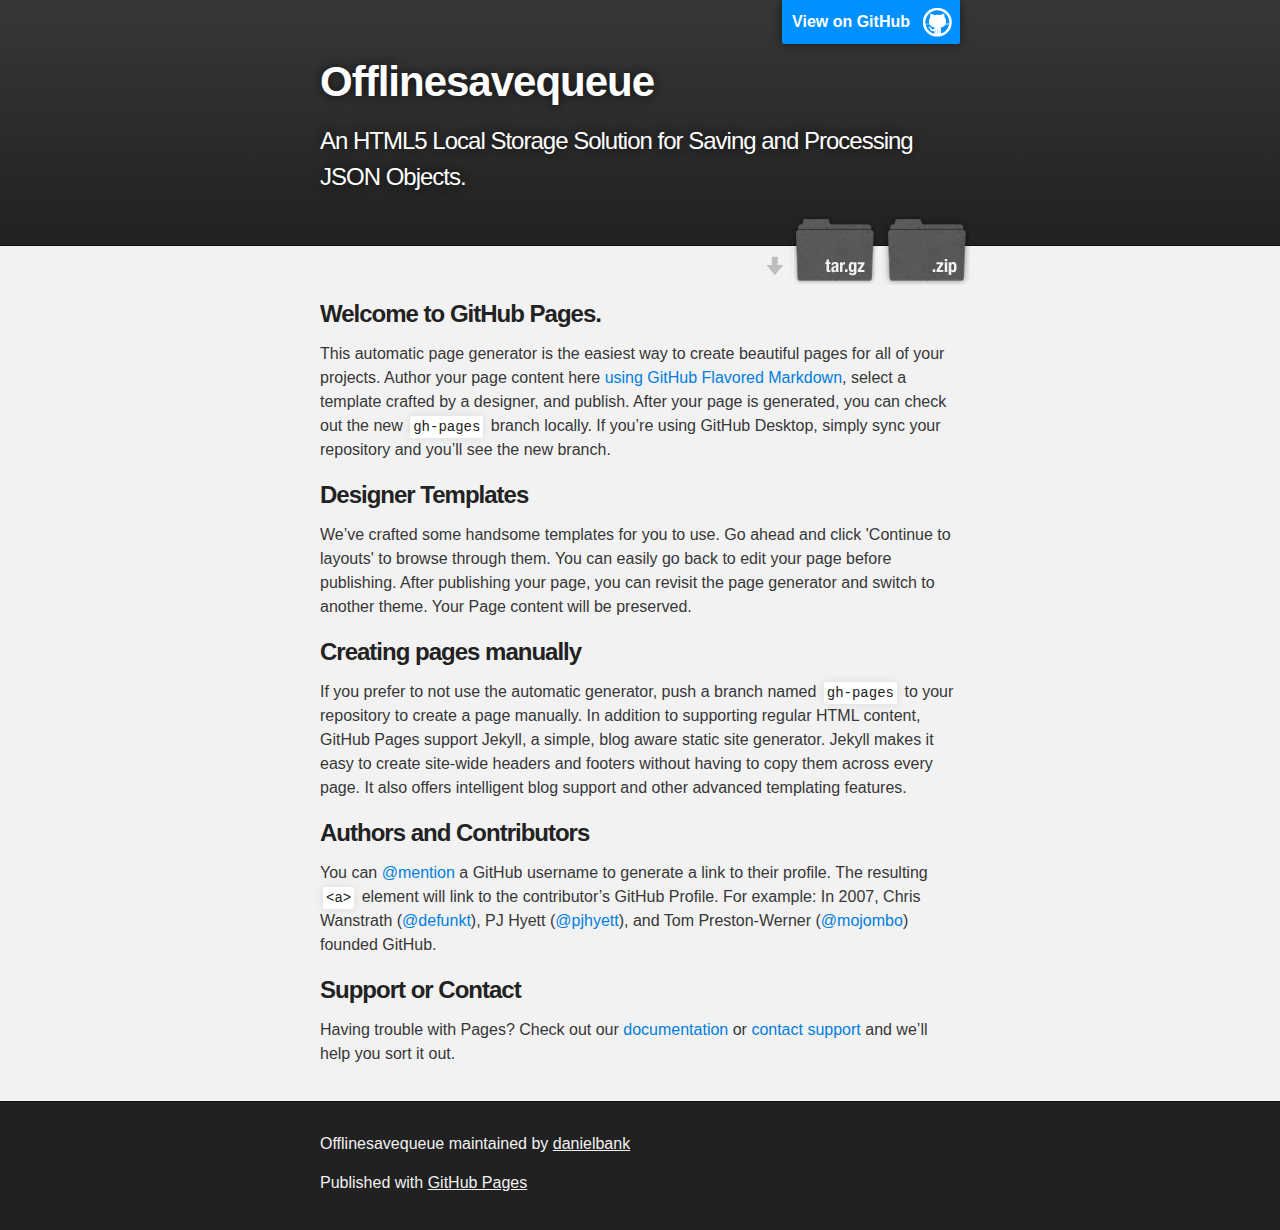
<file: index.html>
<!DOCTYPE html>
<html>

  <head>
    <meta charset='utf-8'>
    <meta http-equiv="X-UA-Compatible" content="chrome=1">
    <meta name="description" content="Offlinesavequeue : An HTML5 Local Storage Solution for Saving and Processing JSON Objects.">

    <link rel="stylesheet" type="text/css" media="screen" href="stylesheets/stylesheet.css">

    <title>Offlinesavequeue</title>
  </head>

  <body>

    <!-- HEADER -->
    <div id="header_wrap" class="outer">
        <header class="inner">
          <a id="forkme_banner" href="https://github.com/danielbank/offlineSaveQueue">View on GitHub</a>

          <h1 id="project_title">Offlinesavequeue</h1>
          <h2 id="project_tagline">An HTML5 Local Storage Solution for Saving and Processing JSON Objects.</h2>

            <section id="downloads">
              <a class="zip_download_link" href="https://github.com/danielbank/offlineSaveQueue/zipball/master">Download this project as a .zip file</a>
              <a class="tar_download_link" href="https://github.com/danielbank/offlineSaveQueue/tarball/master">Download this project as a tar.gz file</a>
            </section>
        </header>
    </div>

    <!-- MAIN CONTENT -->
    <div id="main_content_wrap" class="outer">
      <section id="main_content" class="inner">
        <h3>
<a id="welcome-to-github-pages" class="anchor" href="#welcome-to-github-pages" aria-hidden="true"><span class="octicon octicon-link"></span></a>Welcome to GitHub Pages.</h3>

<p>This automatic page generator is the easiest way to create beautiful pages for all of your projects. Author your page content here <a href="https://guides.github.com/features/mastering-markdown/">using GitHub Flavored Markdown</a>, select a template crafted by a designer, and publish. After your page is generated, you can check out the new <code>gh-pages</code> branch locally. If you’re using GitHub Desktop, simply sync your repository and you’ll see the new branch.</p>

<h3>
<a id="designer-templates" class="anchor" href="#designer-templates" aria-hidden="true"><span class="octicon octicon-link"></span></a>Designer Templates</h3>

<p>We’ve crafted some handsome templates for you to use. Go ahead and click 'Continue to layouts' to browse through them. You can easily go back to edit your page before publishing. After publishing your page, you can revisit the page generator and switch to another theme. Your Page content will be preserved.</p>

<h3>
<a id="creating-pages-manually" class="anchor" href="#creating-pages-manually" aria-hidden="true"><span class="octicon octicon-link"></span></a>Creating pages manually</h3>

<p>If you prefer to not use the automatic generator, push a branch named <code>gh-pages</code> to your repository to create a page manually. In addition to supporting regular HTML content, GitHub Pages support Jekyll, a simple, blog aware static site generator. Jekyll makes it easy to create site-wide headers and footers without having to copy them across every page. It also offers intelligent blog support and other advanced templating features.</p>

<h3>
<a id="authors-and-contributors" class="anchor" href="#authors-and-contributors" aria-hidden="true"><span class="octicon octicon-link"></span></a>Authors and Contributors</h3>

<p>You can <a href="https://github.com/blog/821" class="user-mention">@mention</a> a GitHub username to generate a link to their profile. The resulting <code>&lt;a&gt;</code> element will link to the contributor’s GitHub Profile. For example: In 2007, Chris Wanstrath (<a href="https://github.com/defunkt" class="user-mention">@defunkt</a>), PJ Hyett (<a href="https://github.com/pjhyett" class="user-mention">@pjhyett</a>), and Tom Preston-Werner (<a href="https://github.com/mojombo" class="user-mention">@mojombo</a>) founded GitHub.</p>

<h3>
<a id="support-or-contact" class="anchor" href="#support-or-contact" aria-hidden="true"><span class="octicon octicon-link"></span></a>Support or Contact</h3>

<p>Having trouble with Pages? Check out our <a href="https://help.github.com/pages">documentation</a> or <a href="https://github.com/contact">contact support</a> and we’ll help you sort it out.</p>
      </section>
    </div>

    <!-- FOOTER  -->
    <div id="footer_wrap" class="outer">
      <footer class="inner">
        <p class="copyright">Offlinesavequeue maintained by <a href="https://github.com/danielbank">danielbank</a></p>
        <p>Published with <a href="https://pages.github.com">GitHub Pages</a></p>
      </footer>
    </div>

    

  </body>
</html>
</file>
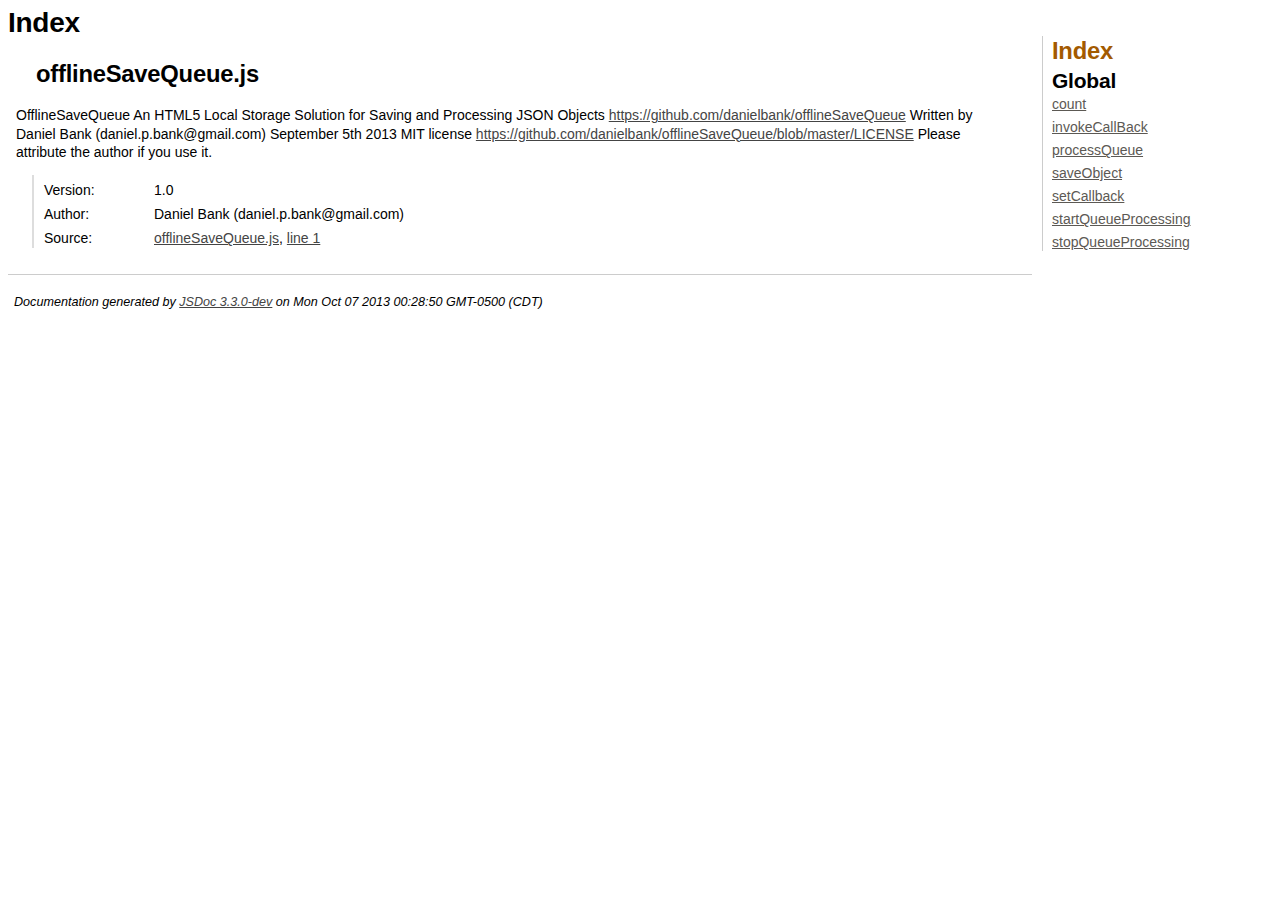
<file: docs/index.html>
<!DOCTYPE html>
<html lang="en">
<head>
    <meta charset="utf-8">
    <title>JSDoc: Index</title>
    
    <script src="scripts/prettify/prettify.js"> </script>
    <script src="scripts/prettify/lang-css.js"> </script>
    <!--[if lt IE 9]>
      <script src="//html5shiv.googlecode.com/svn/trunk/html5.js"></script>
    <![endif]-->
    <link type="text/css" rel="stylesheet" href="styles/prettify-tomorrow.css">
    <link type="text/css" rel="stylesheet" href="styles/jsdoc-default.css">
</head>

<body>

<div id="main">
    
    <h1 class="page-title">Index</h1>
    
    


    


    <h3> </h3>









    











<section>
    
<header>
    <h2>
    offlineSaveQueue.js
    </h2>
    
</header>  

<article>
    <div class="container-overview">
    
    
    
        
            <div class="description">OfflineSaveQueue
	An HTML5 Local Storage Solution for Saving and Processing JSON Objects
<a href="https://github.com/danielbank/offlineSaveQueue">https://github.com/danielbank/offlineSaveQueue</a>
Written by Daniel Bank (daniel.p.bank@gmail.com) September 5th 2013
MIT license <a href="https://github.com/danielbank/offlineSaveQueue/blob/master/LICENSE">https://github.com/danielbank/offlineSaveQueue/blob/master/LICENSE</a>
Please attribute the author if you use it.</div>
        
        
        
<dl class="details">
    
        
    
    <dt class="tag-version">Version:</dt>
    <dd class="tag-version"><ul class="dummy"><li>1.0</li></ul></dd>
    
    
    

    
    
    
    
    
    <dt class="tag-author">Author:</dt>
    <dd class="tag-author">
        <ul>
            <li>Daniel Bank (daniel.p.bank@gmail.com)</li>
        </ul>
    </dd>
    
    
    
    
    
    
    
    
    
    <dt class="tag-source">Source:</dt>
    <dd class="tag-source"><ul class="dummy"><li>
        <a href="offlineSaveQueue.js.html">offlineSaveQueue.js</a>, <a href="offlineSaveQueue.js.html#line1">line 1</a>
    </li></ul></dd>
    
    
    
    
    
    
    
</dl>

        
        
    
    </div>
    
    
    
    
    
    
    
    
    
    
    
    
    
    
    
    
    
    
</article>

</section>  




</div>

<nav>
    <h2><a href="index.html">Index</a></h2><h3>Global</h3><ul><li><a href="global.html#count">count</a></li><li><a href="global.html#invokeCallBack">invokeCallBack</a></li><li><a href="global.html#processQueue">processQueue</a></li><li><a href="global.html#saveObject">saveObject</a></li><li><a href="global.html#setCallback">setCallback</a></li><li><a href="global.html#startQueueProcessing">startQueueProcessing</a></li><li><a href="global.html#stopQueueProcessing">stopQueueProcessing</a></li></ul>
</nav>

<br clear="both">

<footer>
    Documentation generated by <a href="https://github.com/jsdoc3/jsdoc">JSDoc 3.3.0-dev</a> on Mon Oct 07 2013 00:28:50 GMT-0500 (CDT)
</footer>

<script> prettyPrint(); </script>
<script src="scripts/linenumber.js"> </script>
</body>
</html>
</file>
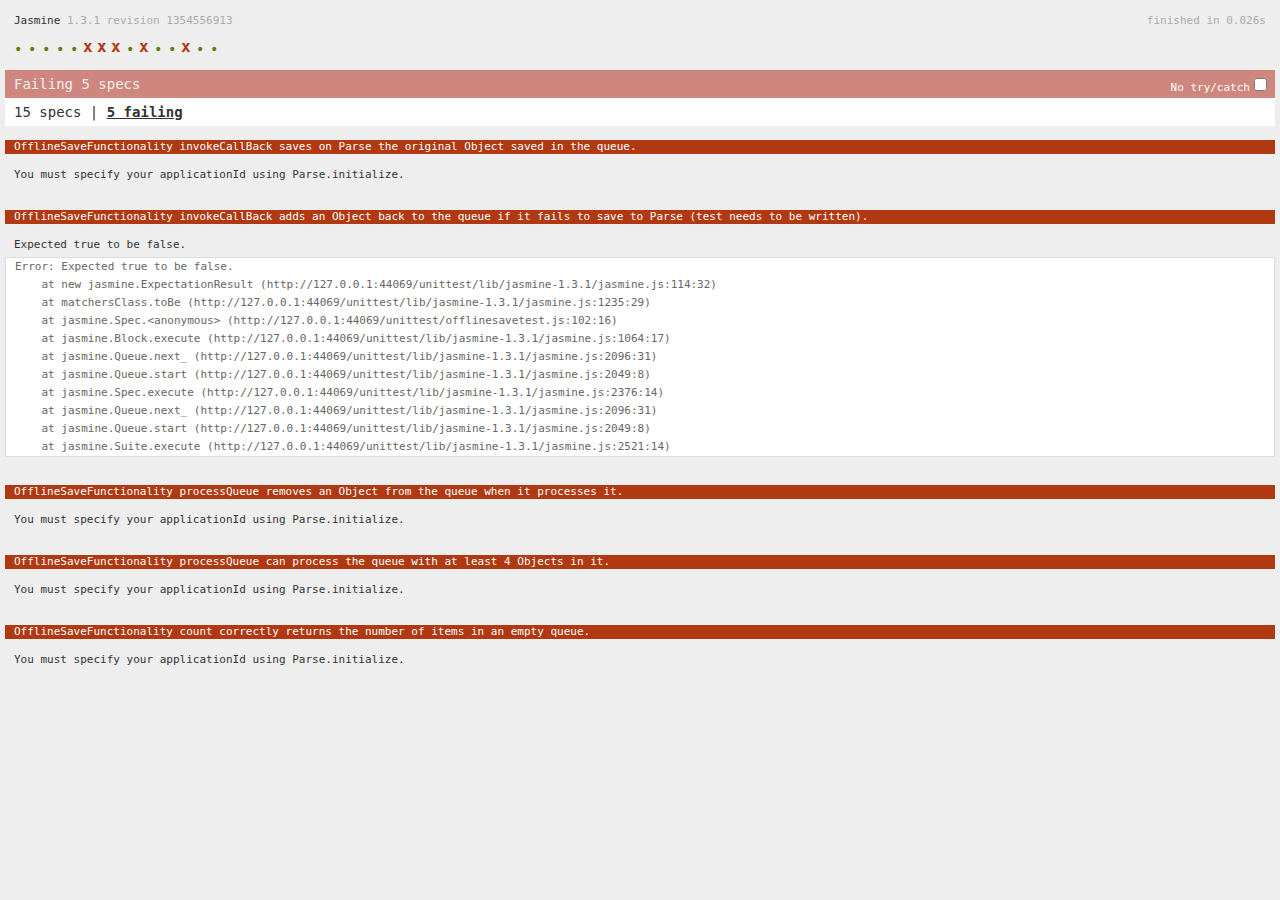
<file: unittest/index.html>
<!DOCTYPE HTML PUBLIC "-//W3C//DTD HTML 4.01 Transitional//EN"
  "http://www.w3.org/TR/html4/loose.dtd">
<html>
<head>
  <title>Jasmine Spec Runner</title>

  <link rel="stylesheet" type="text/css" href="lib/jasmine-1.3.1/jasmine.css">
  <script type="text/javascript" src="lib/jasmine-1.3.1/jasmine.js"></script>
  <script type="text/javascript" src="lib/jasmine-1.3.1/jasmine-html.js"></script>

  <!-- include source files here... -->
		<script type="text/javascript" src="../js/jquery-2.0.3.min.js"></script>
		<script type="text/javascript" src="../js/parse-1.2.12.js"></script>
		<script type="text/javascript" src="../js/offlineSaveQueue.js"></script>

  <!-- include spec files here... -->
  <script type="text/javascript" src="offlinesavetest.js"></script>

  <script type="text/javascript">
    $(function() {
      var jasmineEnv = jasmine.getEnv();
      jasmineEnv.updateInterval = 1000;

      var htmlReporter = new jasmine.HtmlReporter();

      jasmineEnv.addReporter(htmlReporter);

      jasmineEnv.specFilter = function(spec) {
        return htmlReporter.specFilter(spec);
      };

        jasmineEnv.execute();


    });
  </script>

</head>

<body>
</body>
</html>
</file>
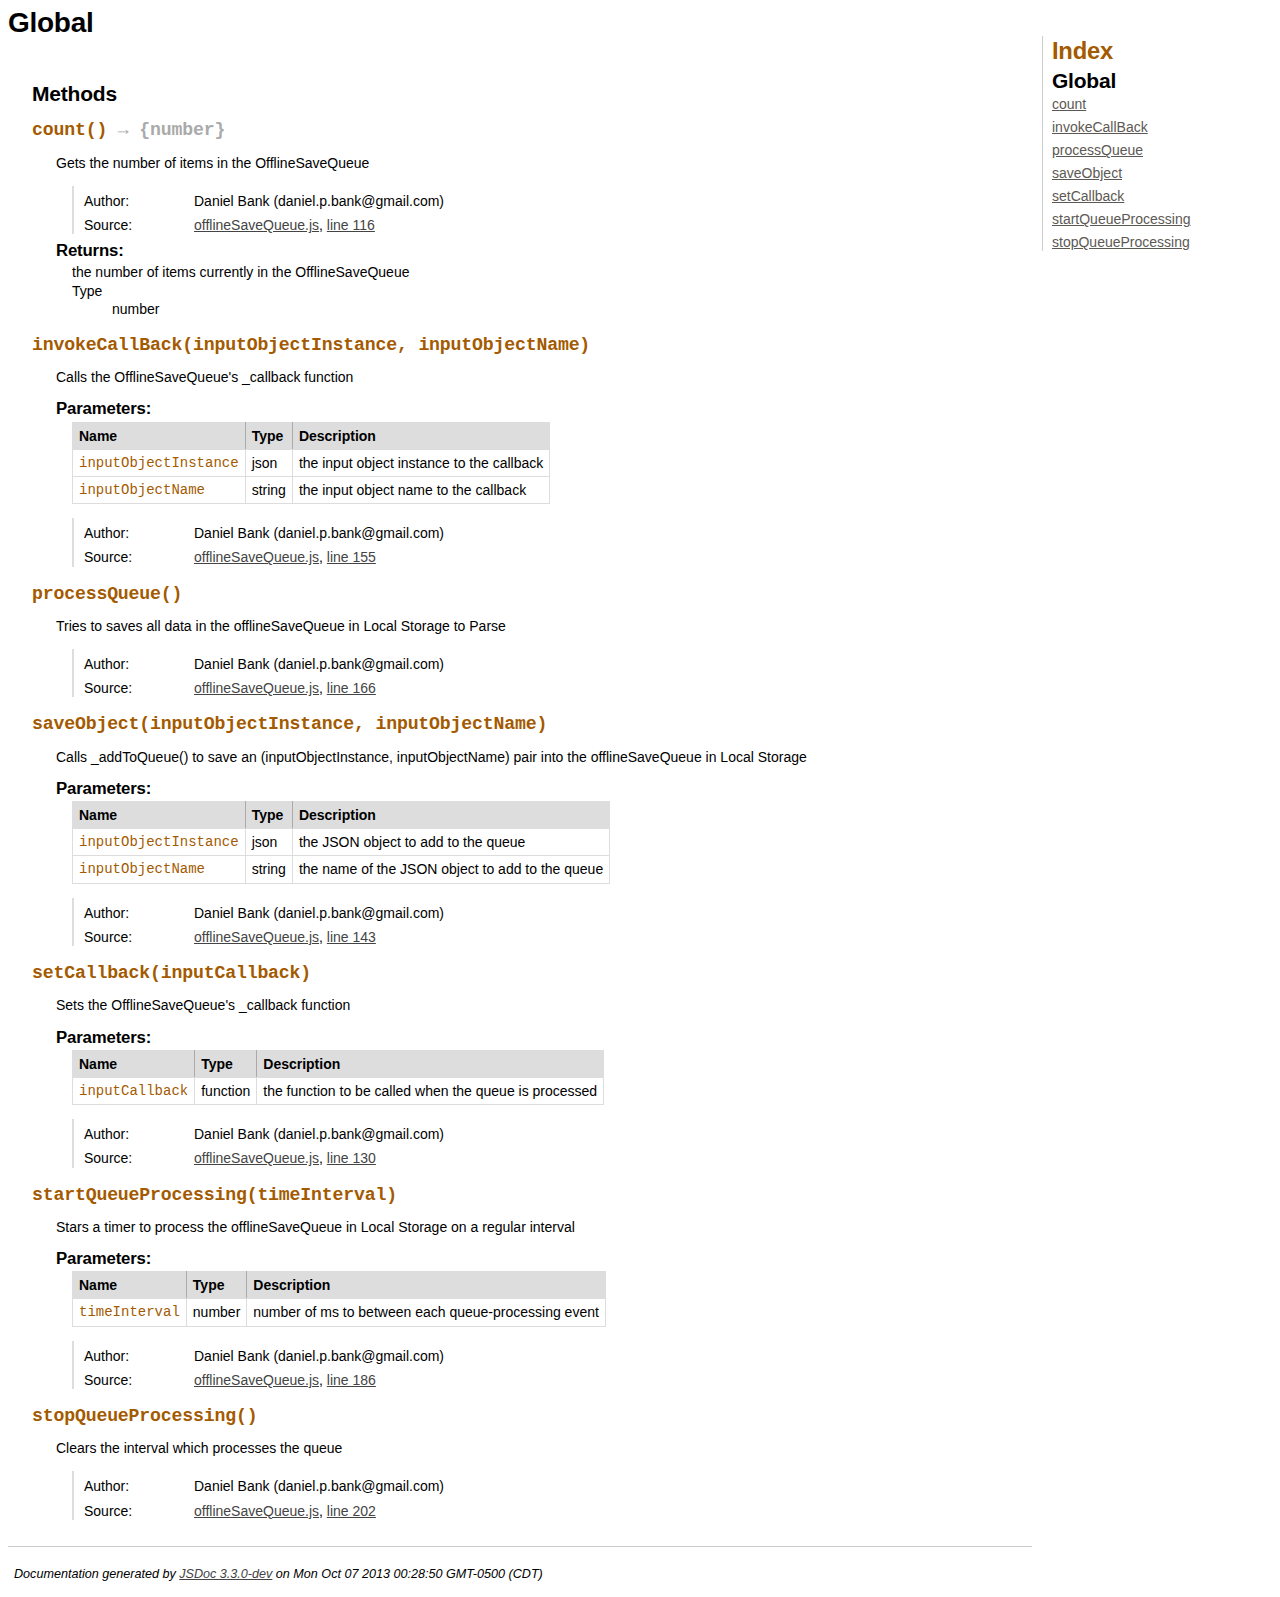
<file: docs/global.html>
<!DOCTYPE html>
<html lang="en">
<head>
    <meta charset="utf-8">
    <title>JSDoc: Global</title>
    
    <script src="scripts/prettify/prettify.js"> </script>
    <script src="scripts/prettify/lang-css.js"> </script>
    <!--[if lt IE 9]>
      <script src="//html5shiv.googlecode.com/svn/trunk/html5.js"></script>
    <![endif]-->
    <link type="text/css" rel="stylesheet" href="styles/prettify-tomorrow.css">
    <link type="text/css" rel="stylesheet" href="styles/jsdoc-default.css">
</head>

<body>

<div id="main">
    
    <h1 class="page-title">Global</h1>
    
    



<section>
    
<header>
    <h2>
    
    </h2>
    
</header>  

<article>
    <div class="container-overview">
    
    
    
        
        
        
<dl class="details">
    
        
    
    
    

    
    
    
    
    
    
    
    
    
    
    
    
    
    
    
    
    
    
    
</dl>

        
        
    
    </div>
    
    
    
    
    
    
    
    
    
    
    
    
    
    
        <h3 class="subsection-title">Methods</h3>
        
        <dl>
            
<dt>
    <h4 class="name" id="count"><span class="type-signature"></span>count<span class="signature">()</span><span class="type-signature"> &rarr; {number}</span></h4>
    
    
</dt>
<dd>
    
    
    <div class="description">
        Gets the number of items in the OfflineSaveQueue
    </div>
    

    
    
    
    
    
    
    
<dl class="details">
    
        
    
    
    

    
    
    
    
    
    <dt class="tag-author">Author:</dt>
    <dd class="tag-author">
        <ul>
            <li>Daniel Bank (daniel.p.bank@gmail.com)</li>
        </ul>
    </dd>
    
    
    
    
    
    
    
    
    
    <dt class="tag-source">Source:</dt>
    <dd class="tag-source"><ul class="dummy"><li>
        <a href="offlineSaveQueue.js.html">offlineSaveQueue.js</a>, <a href="offlineSaveQueue.js.html#line116">line 116</a>
    </li></ul></dd>
    
    
    
    
    
    
    
</dl>

    
    

    

    
    
    
    
    
    <h5>Returns:</h5>
    
            
<div class="param-desc">
    the number of items currently in the OfflineSaveQueue
</div>



<dl>
	<dt>
		Type
	</dt>
	<dd>
		
<span class="param-type">number</span>


	</dd>
</dl>

        
    
    
</dd>

        
            
<dt>
    <h4 class="name" id="invokeCallBack"><span class="type-signature"></span>invokeCallBack<span class="signature">(inputObjectInstance, inputObjectName)</span><span class="type-signature"></span></h4>
    
    
</dt>
<dd>
    
    
    <div class="description">
        Calls the OfflineSaveQueue's _callback function
    </div>
    

    
    
    
    
    
        <h5>Parameters:</h5>
        

<table class="params">
    <thead>
	<tr>
		
		<th>Name</th>
		
		
		<th>Type</th>
		
		
		
		
		
		<th class="last">Description</th>
	</tr>
	</thead>
	
	<tbody>
	
	
        <tr>
            
                <td class="name"><code>inputObjectInstance</code></td>
            
            
            <td class="type">
            
                
<span class="param-type">json</span>


            
            </td>
            
            
            
            
            
            <td class="description last">the input object instance to the callback</td>
        </tr>
	
	
	
        <tr>
            
                <td class="name"><code>inputObjectName</code></td>
            
            
            <td class="type">
            
                
<span class="param-type">string</span>


            
            </td>
            
            
            
            
            
            <td class="description last">the input object name to the callback</td>
        </tr>
	
	
	</tbody>
</table>
    
    
    
<dl class="details">
    
        
    
    
    

    
    
    
    
    
    <dt class="tag-author">Author:</dt>
    <dd class="tag-author">
        <ul>
            <li>Daniel Bank (daniel.p.bank@gmail.com)</li>
        </ul>
    </dd>
    
    
    
    
    
    
    
    
    
    <dt class="tag-source">Source:</dt>
    <dd class="tag-source"><ul class="dummy"><li>
        <a href="offlineSaveQueue.js.html">offlineSaveQueue.js</a>, <a href="offlineSaveQueue.js.html#line155">line 155</a>
    </li></ul></dd>
    
    
    
    
    
    
    
</dl>

    
    

    

    
    
    
    
    
    
    
</dd>

        
            
<dt>
    <h4 class="name" id="processQueue"><span class="type-signature"></span>processQueue<span class="signature">()</span><span class="type-signature"></span></h4>
    
    
</dt>
<dd>
    
    
    <div class="description">
        Tries to saves all data in the offlineSaveQueue in Local Storage to Parse
    </div>
    

    
    
    
    
    
    
    
<dl class="details">
    
        
    
    
    

    
    
    
    
    
    <dt class="tag-author">Author:</dt>
    <dd class="tag-author">
        <ul>
            <li>Daniel Bank (daniel.p.bank@gmail.com)</li>
        </ul>
    </dd>
    
    
    
    
    
    
    
    
    
    <dt class="tag-source">Source:</dt>
    <dd class="tag-source"><ul class="dummy"><li>
        <a href="offlineSaveQueue.js.html">offlineSaveQueue.js</a>, <a href="offlineSaveQueue.js.html#line166">line 166</a>
    </li></ul></dd>
    
    
    
    
    
    
    
</dl>

    
    

    

    
    
    
    
    
    
    
</dd>

        
            
<dt>
    <h4 class="name" id="saveObject"><span class="type-signature"></span>saveObject<span class="signature">(inputObjectInstance, inputObjectName)</span><span class="type-signature"></span></h4>
    
    
</dt>
<dd>
    
    
    <div class="description">
        Calls _addToQueue() to save an (inputObjectInstance, inputObjectName) pair into the offlineSaveQueue in Local Storage
    </div>
    

    
    
    
    
    
        <h5>Parameters:</h5>
        

<table class="params">
    <thead>
	<tr>
		
		<th>Name</th>
		
		
		<th>Type</th>
		
		
		
		
		
		<th class="last">Description</th>
	</tr>
	</thead>
	
	<tbody>
	
	
        <tr>
            
                <td class="name"><code>inputObjectInstance</code></td>
            
            
            <td class="type">
            
                
<span class="param-type">json</span>


            
            </td>
            
            
            
            
            
            <td class="description last">the JSON object to add to the queue</td>
        </tr>
	
	
	
        <tr>
            
                <td class="name"><code>inputObjectName</code></td>
            
            
            <td class="type">
            
                
<span class="param-type">string</span>


            
            </td>
            
            
            
            
            
            <td class="description last">the name of the JSON object to add to the queue</td>
        </tr>
	
	
	</tbody>
</table>
    
    
    
<dl class="details">
    
        
    
    
    

    
    
    
    
    
    <dt class="tag-author">Author:</dt>
    <dd class="tag-author">
        <ul>
            <li>Daniel Bank (daniel.p.bank@gmail.com)</li>
        </ul>
    </dd>
    
    
    
    
    
    
    
    
    
    <dt class="tag-source">Source:</dt>
    <dd class="tag-source"><ul class="dummy"><li>
        <a href="offlineSaveQueue.js.html">offlineSaveQueue.js</a>, <a href="offlineSaveQueue.js.html#line143">line 143</a>
    </li></ul></dd>
    
    
    
    
    
    
    
</dl>

    
    

    

    
    
    
    
    
    
    
</dd>

        
            
<dt>
    <h4 class="name" id="setCallback"><span class="type-signature"></span>setCallback<span class="signature">(inputCallback)</span><span class="type-signature"></span></h4>
    
    
</dt>
<dd>
    
    
    <div class="description">
        Sets the OfflineSaveQueue's _callback function
    </div>
    

    
    
    
    
    
        <h5>Parameters:</h5>
        

<table class="params">
    <thead>
	<tr>
		
		<th>Name</th>
		
		
		<th>Type</th>
		
		
		
		
		
		<th class="last">Description</th>
	</tr>
	</thead>
	
	<tbody>
	
	
        <tr>
            
                <td class="name"><code>inputCallback</code></td>
            
            
            <td class="type">
            
                
<span class="param-type">function</span>


            
            </td>
            
            
            
            
            
            <td class="description last">the function to be called when the queue is processed</td>
        </tr>
	
	
	</tbody>
</table>
    
    
    
<dl class="details">
    
        
    
    
    

    
    
    
    
    
    <dt class="tag-author">Author:</dt>
    <dd class="tag-author">
        <ul>
            <li>Daniel Bank (daniel.p.bank@gmail.com)</li>
        </ul>
    </dd>
    
    
    
    
    
    
    
    
    
    <dt class="tag-source">Source:</dt>
    <dd class="tag-source"><ul class="dummy"><li>
        <a href="offlineSaveQueue.js.html">offlineSaveQueue.js</a>, <a href="offlineSaveQueue.js.html#line130">line 130</a>
    </li></ul></dd>
    
    
    
    
    
    
    
</dl>

    
    

    

    
    
    
    
    
    
    
</dd>

        
            
<dt>
    <h4 class="name" id="startQueueProcessing"><span class="type-signature"></span>startQueueProcessing<span class="signature">(timeInterval)</span><span class="type-signature"></span></h4>
    
    
</dt>
<dd>
    
    
    <div class="description">
        Stars a timer to process the offlineSaveQueue in Local Storage on a regular interval
    </div>
    

    
    
    
    
    
        <h5>Parameters:</h5>
        

<table class="params">
    <thead>
	<tr>
		
		<th>Name</th>
		
		
		<th>Type</th>
		
		
		
		
		
		<th class="last">Description</th>
	</tr>
	</thead>
	
	<tbody>
	
	
        <tr>
            
                <td class="name"><code>timeInterval</code></td>
            
            
            <td class="type">
            
                
<span class="param-type">number</span>


            
            </td>
            
            
            
            
            
            <td class="description last">number of ms to between each queue-processing event</td>
        </tr>
	
	
	</tbody>
</table>
    
    
    
<dl class="details">
    
        
    
    
    

    
    
    
    
    
    <dt class="tag-author">Author:</dt>
    <dd class="tag-author">
        <ul>
            <li>Daniel Bank (daniel.p.bank@gmail.com)</li>
        </ul>
    </dd>
    
    
    
    
    
    
    
    
    
    <dt class="tag-source">Source:</dt>
    <dd class="tag-source"><ul class="dummy"><li>
        <a href="offlineSaveQueue.js.html">offlineSaveQueue.js</a>, <a href="offlineSaveQueue.js.html#line186">line 186</a>
    </li></ul></dd>
    
    
    
    
    
    
    
</dl>

    
    

    

    
    
    
    
    
    
    
</dd>

        
            
<dt>
    <h4 class="name" id="stopQueueProcessing"><span class="type-signature"></span>stopQueueProcessing<span class="signature">()</span><span class="type-signature"></span></h4>
    
    
</dt>
<dd>
    
    
    <div class="description">
        Clears the interval which processes the queue
    </div>
    

    
    
    
    
    
    
    
<dl class="details">
    
        
    
    
    

    
    
    
    
    
    <dt class="tag-author">Author:</dt>
    <dd class="tag-author">
        <ul>
            <li>Daniel Bank (daniel.p.bank@gmail.com)</li>
        </ul>
    </dd>
    
    
    
    
    
    
    
    
    
    <dt class="tag-source">Source:</dt>
    <dd class="tag-source"><ul class="dummy"><li>
        <a href="offlineSaveQueue.js.html">offlineSaveQueue.js</a>, <a href="offlineSaveQueue.js.html#line202">line 202</a>
    </li></ul></dd>
    
    
    
    
    
    
    
</dl>

    
    

    

    
    
    
    
    
    
    
</dd>

        </dl>
    
    
    
    
    
</article>

</section>  




</div>

<nav>
    <h2><a href="index.html">Index</a></h2><h3>Global</h3><ul><li><a href="global.html#count">count</a></li><li><a href="global.html#invokeCallBack">invokeCallBack</a></li><li><a href="global.html#processQueue">processQueue</a></li><li><a href="global.html#saveObject">saveObject</a></li><li><a href="global.html#setCallback">setCallback</a></li><li><a href="global.html#startQueueProcessing">startQueueProcessing</a></li><li><a href="global.html#stopQueueProcessing">stopQueueProcessing</a></li></ul>
</nav>

<br clear="both">

<footer>
    Documentation generated by <a href="https://github.com/jsdoc3/jsdoc">JSDoc 3.3.0-dev</a> on Mon Oct 07 2013 00:28:50 GMT-0500 (CDT)
</footer>

<script> prettyPrint(); </script>
<script src="scripts/linenumber.js"> </script>
</body>
</html>
</file>
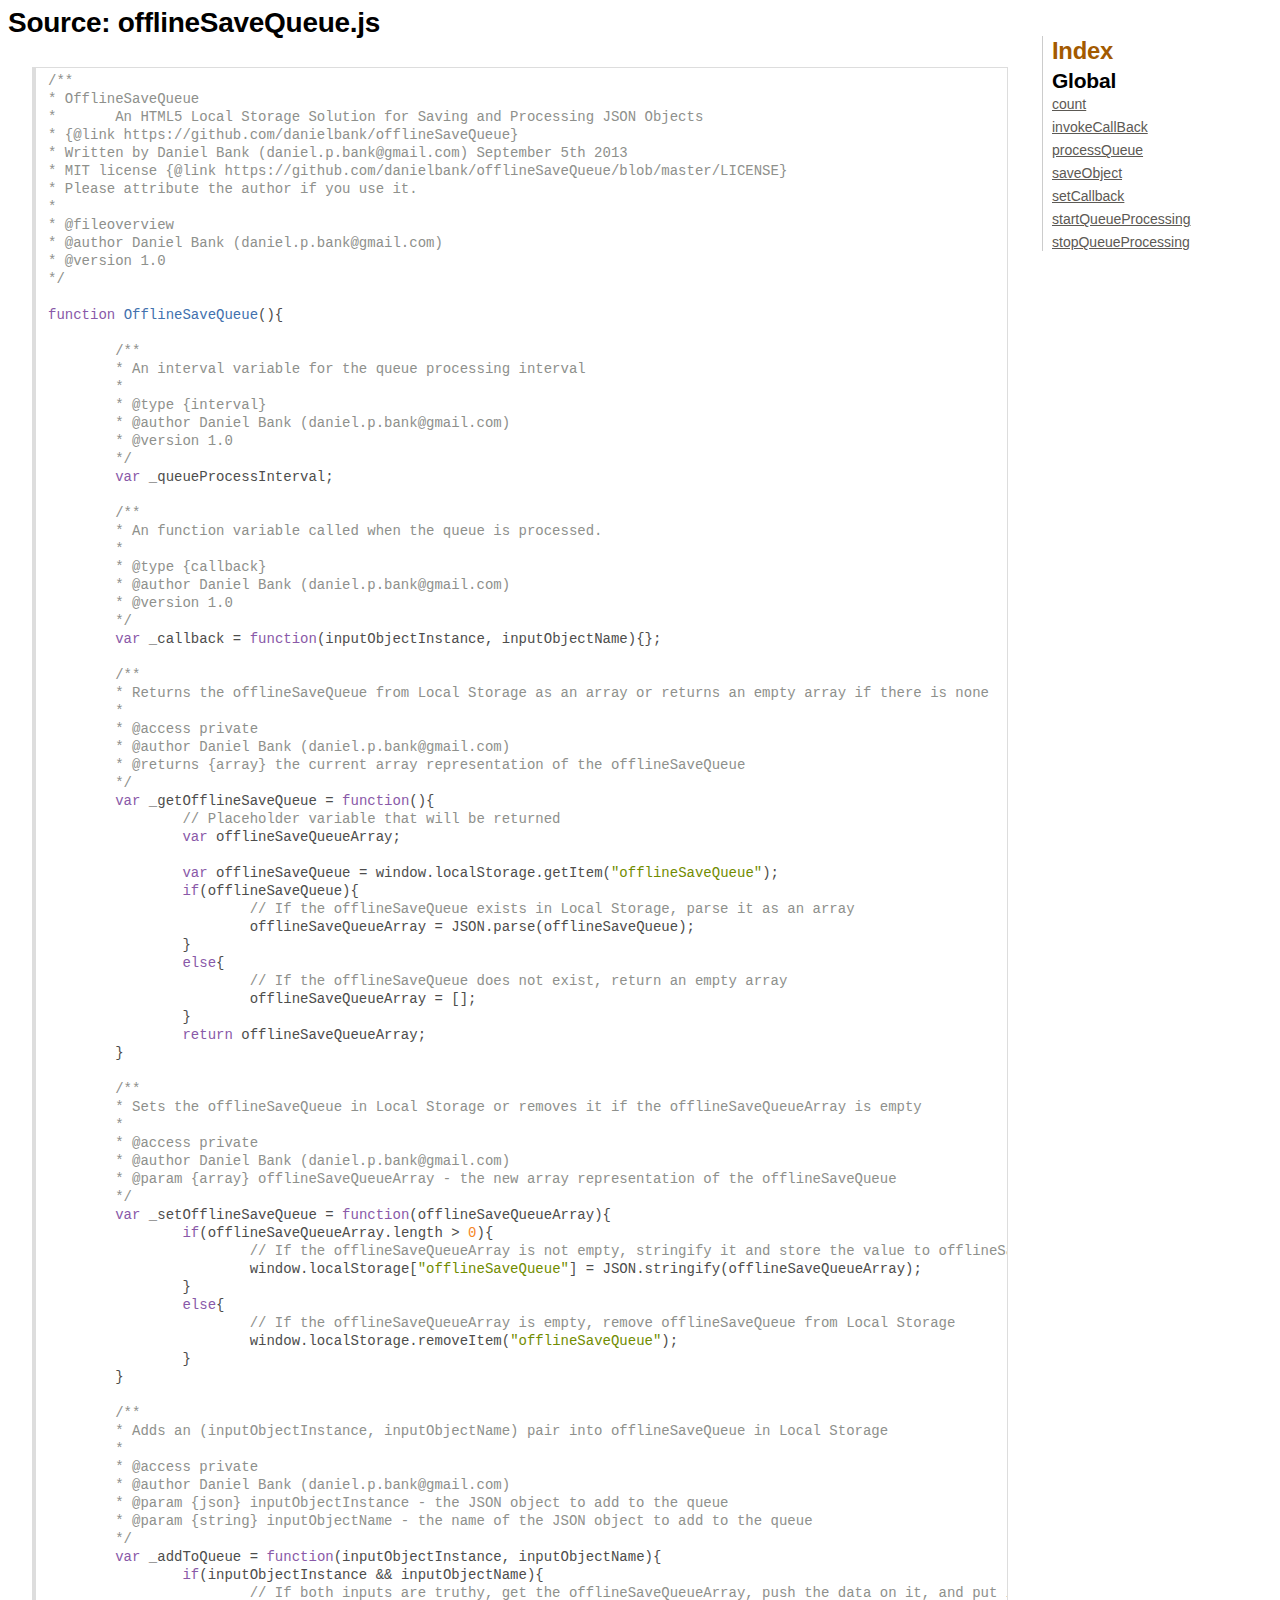
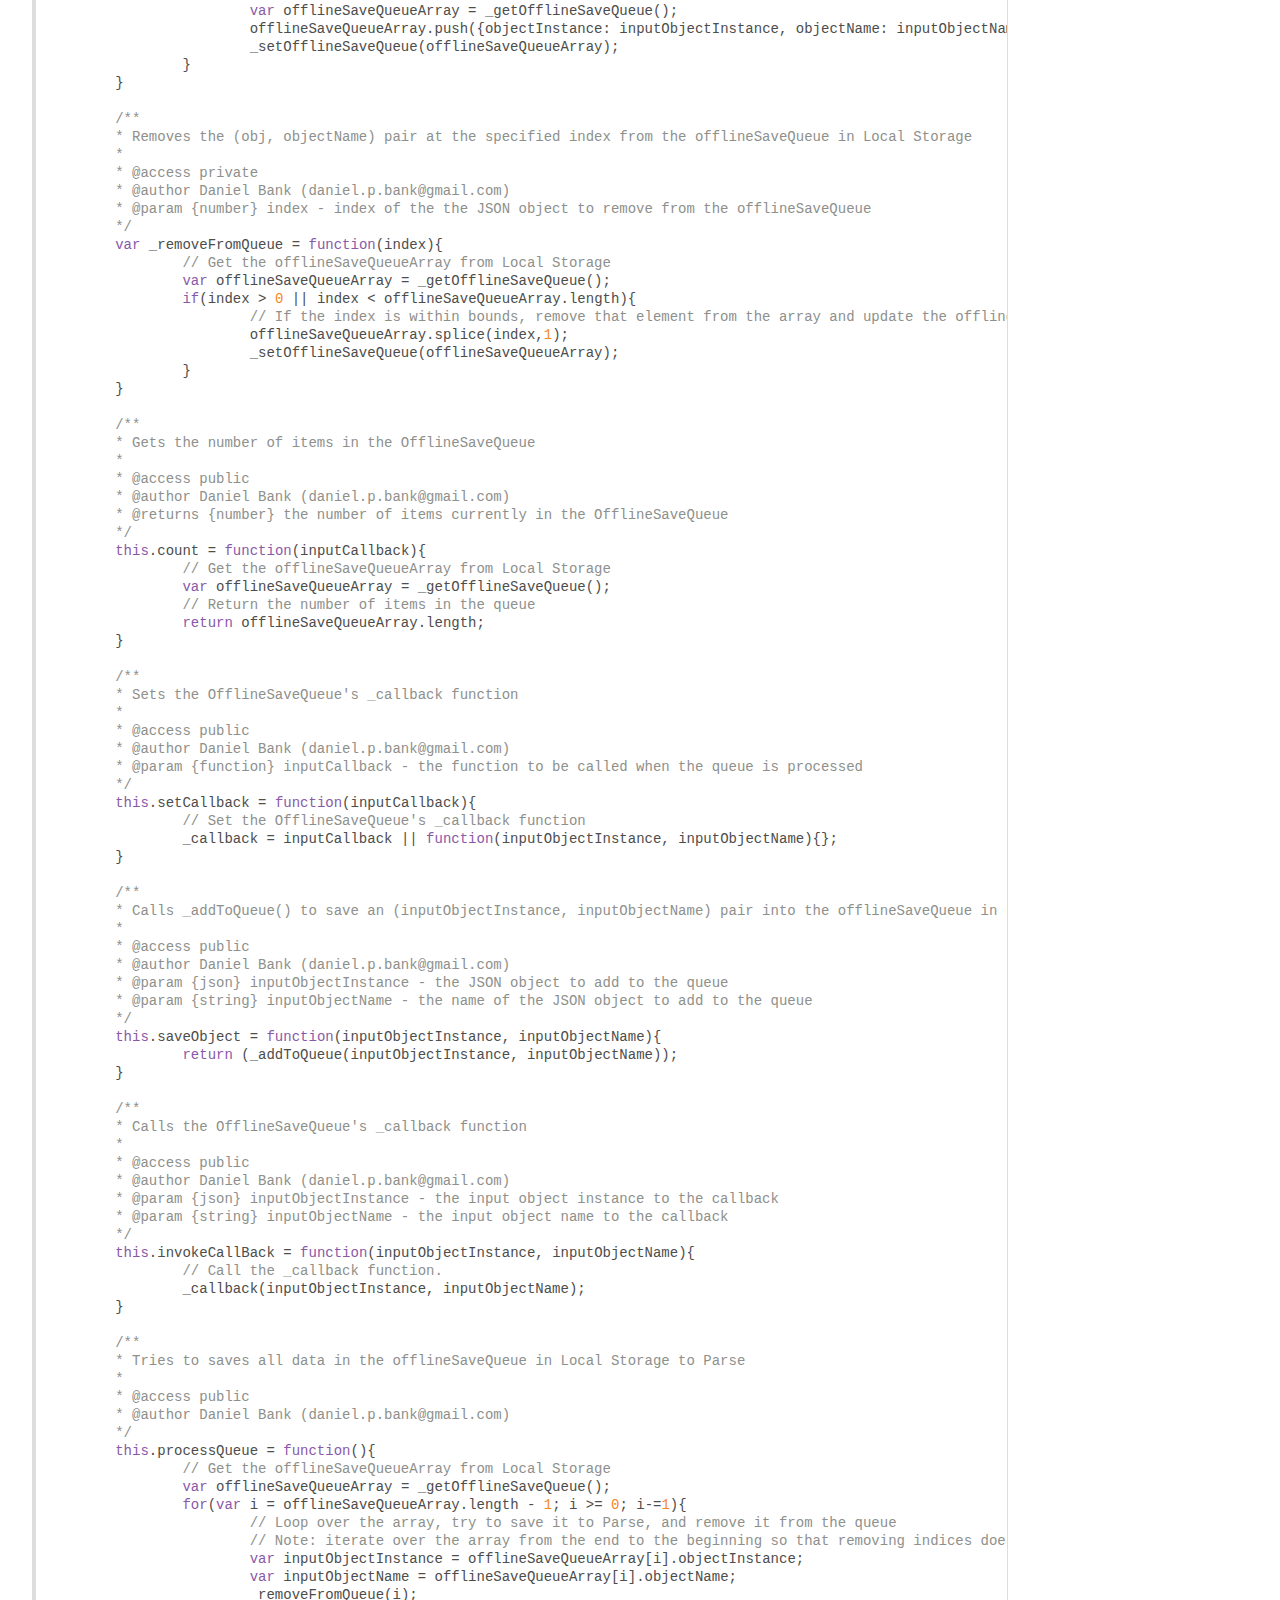
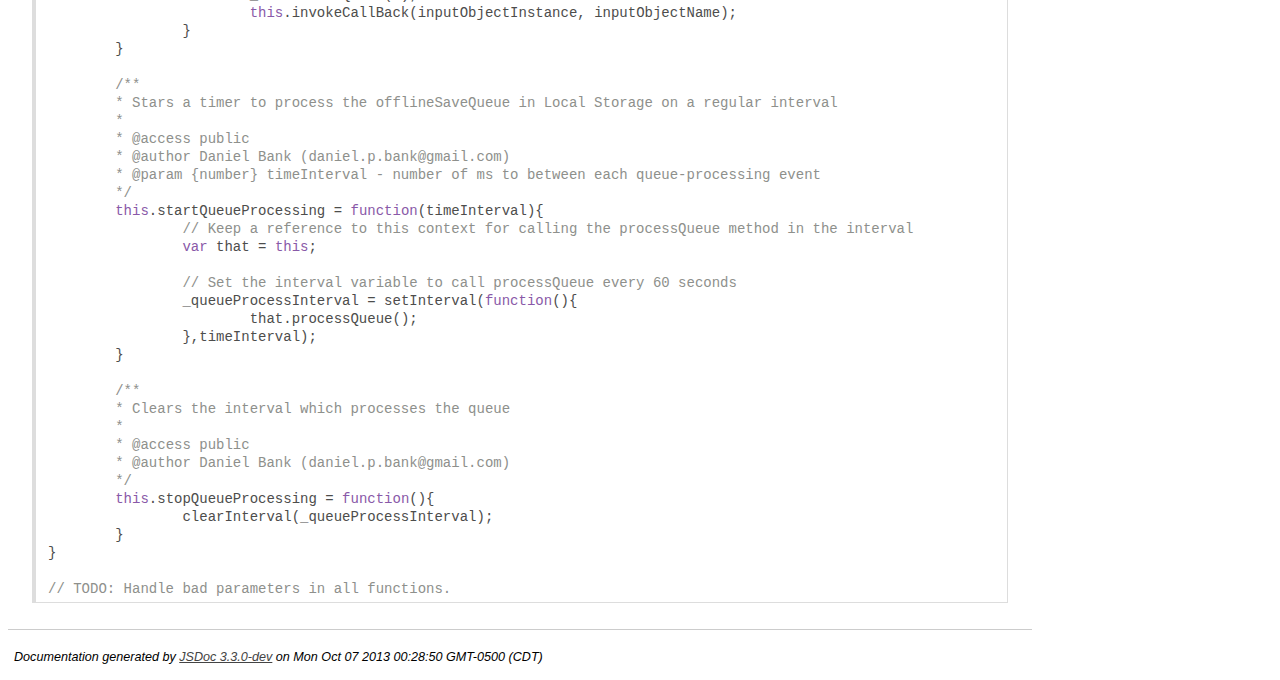
<file: docs/offlineSaveQueue.js.html>
<!DOCTYPE html>
<html lang="en">
<head>
    <meta charset="utf-8">
    <title>JSDoc: Source: offlineSaveQueue.js</title>
    
    <script src="scripts/prettify/prettify.js"> </script>
    <script src="scripts/prettify/lang-css.js"> </script>
    <!--[if lt IE 9]>
      <script src="//html5shiv.googlecode.com/svn/trunk/html5.js"></script>
    <![endif]-->
    <link type="text/css" rel="stylesheet" href="styles/prettify-tomorrow.css">
    <link type="text/css" rel="stylesheet" href="styles/jsdoc-default.css">
</head>

<body>

<div id="main">
    
    <h1 class="page-title">Source: offlineSaveQueue.js</h1>
    
    


    
    <section>
        <article>
            <pre class="prettyprint source"><code>/**
* OfflineSaveQueue
*	An HTML5 Local Storage Solution for Saving and Processing JSON Objects
* {@link https://github.com/danielbank/offlineSaveQueue}
* Written by Daniel Bank (daniel.p.bank@gmail.com) September 5th 2013
* MIT license {@link https://github.com/danielbank/offlineSaveQueue/blob/master/LICENSE}
* Please attribute the author if you use it.
*
* @fileoverview
* @author Daniel Bank (daniel.p.bank@gmail.com)
* @version 1.0
*/

function OfflineSaveQueue(){
	
	/**
	* An interval variable for the queue processing interval
	* 
	* @type {interval}
	* @author Daniel Bank (daniel.p.bank@gmail.com)
	* @version 1.0
	*/
	var _queueProcessInterval;

	/**
	* An function variable called when the queue is processed.
	* 
	* @type {callback}
	* @author Daniel Bank (daniel.p.bank@gmail.com)
	* @version 1.0
	*/
	var _callback = function(inputObjectInstance, inputObjectName){};
	
	/**
	* Returns the offlineSaveQueue from Local Storage as an array or returns an empty array if there is none
	*
	* @access private
	* @author Daniel Bank (daniel.p.bank@gmail.com)
	* @returns {array} the current array representation of the offlineSaveQueue
	*/
	var _getOfflineSaveQueue = function(){
		// Placeholder variable that will be returned
		var offlineSaveQueueArray;
		
		var offlineSaveQueue = window.localStorage.getItem("offlineSaveQueue");
		if(offlineSaveQueue){
			// If the offlineSaveQueue exists in Local Storage, parse it as an array
			offlineSaveQueueArray = JSON.parse(offlineSaveQueue);
		}
		else{
			// If the offlineSaveQueue does not exist, return an empty array
			offlineSaveQueueArray = [];
		}
		return offlineSaveQueueArray;
	}
	
	/**
	* Sets the offlineSaveQueue in Local Storage or removes it if the offlineSaveQueueArray is empty
	*
	* @access private
	* @author Daniel Bank (daniel.p.bank@gmail.com)
	* @param {array} offlineSaveQueueArray - the new array representation of the offlineSaveQueue
	*/
	var _setOfflineSaveQueue = function(offlineSaveQueueArray){
		if(offlineSaveQueueArray.length > 0){
			// If the offlineSaveQueueArray is not empty, stringify it and store the value to offlineSaveQueue in Local Storage
			window.localStorage["offlineSaveQueue"] = JSON.stringify(offlineSaveQueueArray);
		}
		else{
			// If the offlineSaveQueueArray is empty, remove offlineSaveQueue from Local Storage
			window.localStorage.removeItem("offlineSaveQueue");
		}
	}
	
	/**
	* Adds an (inputObjectInstance, inputObjectName) pair into offlineSaveQueue in Local Storage
	*
	* @access private
	* @author Daniel Bank (daniel.p.bank@gmail.com)
	* @param {json} inputObjectInstance - the JSON object to add to the queue
	* @param {string} inputObjectName - the name of the JSON object to add to the queue
	*/
	var _addToQueue = function(inputObjectInstance, inputObjectName){
		if(inputObjectInstance && inputObjectName){
			// If both inputs are truthy, get the offlineSaveQueueArray, push the data on it, and put it back into Local Storage
			var offlineSaveQueueArray = _getOfflineSaveQueue();
			offlineSaveQueueArray.push({objectInstance: inputObjectInstance, objectName: inputObjectName});
			_setOfflineSaveQueue(offlineSaveQueueArray);
		}		
	}
	
	/**
	* Removes the (obj, objectName) pair at the specified index from the offlineSaveQueue in Local Storage
	*
	* @access private
	* @author Daniel Bank (daniel.p.bank@gmail.com)
	* @param {number} index - index of the the JSON object to remove from the offlineSaveQueue
	*/
	var _removeFromQueue = function(index){
		// Get the offlineSaveQueueArray from Local Storage
		var offlineSaveQueueArray = _getOfflineSaveQueue();
		if(index > 0 || index &lt; offlineSaveQueueArray.length){
			// If the index is within bounds, remove that element from the array and update the offlineSaveQueue in Local Storage
			offlineSaveQueueArray.splice(index,1);
			_setOfflineSaveQueue(offlineSaveQueueArray);
		}
	}	

	/**
	* Gets the number of items in the OfflineSaveQueue
	*
	* @access public
	* @author Daniel Bank (daniel.p.bank@gmail.com)
	* @returns {number} the number of items currently in the OfflineSaveQueue
	*/
	this.count = function(inputCallback){			
		// Get the offlineSaveQueueArray from Local Storage
		var offlineSaveQueueArray = _getOfflineSaveQueue();
		// Return the number of items in the queue
		return offlineSaveQueueArray.length;
	}
	
	/**
	* Sets the OfflineSaveQueue's _callback function
	*
	* @access public
	* @author Daniel Bank (daniel.p.bank@gmail.com)
	* @param {function} inputCallback - the function to be called when the queue is processed
	*/
	this.setCallback = function(inputCallback){			
		// Set the OfflineSaveQueue's _callback function
		_callback = inputCallback || function(inputObjectInstance, inputObjectName){};
	}
	
	/**
	* Calls _addToQueue() to save an (inputObjectInstance, inputObjectName) pair into the offlineSaveQueue in Local Storage
	*
	* @access public
	* @author Daniel Bank (daniel.p.bank@gmail.com)
	* @param {json} inputObjectInstance - the JSON object to add to the queue
	* @param {string} inputObjectName - the name of the JSON object to add to the queue
	*/
	this.saveObject = function(inputObjectInstance, inputObjectName){			
		return (_addToQueue(inputObjectInstance, inputObjectName));
	}
	
	/**
	* Calls the OfflineSaveQueue's _callback function
	*
	* @access public
	* @author Daniel Bank (daniel.p.bank@gmail.com)
	* @param {json} inputObjectInstance - the input object instance to the callback
	* @param {string} inputObjectName - the input object name to the callback
	*/
	this.invokeCallBack = function(inputObjectInstance, inputObjectName){
		// Call the _callback function.
		_callback(inputObjectInstance, inputObjectName);
	}
	
	/**
	* Tries to saves all data in the offlineSaveQueue in Local Storage to Parse
	*
	* @access public
	* @author Daniel Bank (daniel.p.bank@gmail.com)
	*/
	this.processQueue = function(){
		// Get the offlineSaveQueueArray from Local Storage
		var offlineSaveQueueArray = _getOfflineSaveQueue();
		for(var i = offlineSaveQueueArray.length - 1; i >= 0; i-=1){
			// Loop over the array, try to save it to Parse, and remove it from the queue
			// Note: iterate over the array from the end to the beginning so that removing indices doesn't screw up the iteration
			var inputObjectInstance = offlineSaveQueueArray[i].objectInstance;
			var inputObjectName = offlineSaveQueueArray[i].objectName;
			_removeFromQueue(i);
			this.invokeCallBack(inputObjectInstance, inputObjectName);
		}
	}
	
	/**
	* Stars a timer to process the offlineSaveQueue in Local Storage on a regular interval
	*
	* @access public
	* @author Daniel Bank (daniel.p.bank@gmail.com)
	* @param {number} timeInterval - number of ms to between each queue-processing event
	*/
	this.startQueueProcessing = function(timeInterval){
		// Keep a reference to this context for calling the processQueue method in the interval
		var that = this;
		
		// Set the interval variable to call processQueue every 60 seconds
		_queueProcessInterval = setInterval(function(){
			that.processQueue();
		},timeInterval);
	}

	/**
	* Clears the interval which processes the queue
	*
	* @access public
	* @author Daniel Bank (daniel.p.bank@gmail.com)
	*/
	this.stopQueueProcessing = function(){
		clearInterval(_queueProcessInterval);
	}
}

// TODO: Handle bad parameters in all functions.</code></pre>
        </article>
    </section>




</div>

<nav>
    <h2><a href="index.html">Index</a></h2><h3>Global</h3><ul><li><a href="global.html#count">count</a></li><li><a href="global.html#invokeCallBack">invokeCallBack</a></li><li><a href="global.html#processQueue">processQueue</a></li><li><a href="global.html#saveObject">saveObject</a></li><li><a href="global.html#setCallback">setCallback</a></li><li><a href="global.html#startQueueProcessing">startQueueProcessing</a></li><li><a href="global.html#stopQueueProcessing">stopQueueProcessing</a></li></ul>
</nav>

<br clear="both">

<footer>
    Documentation generated by <a href="https://github.com/jsdoc3/jsdoc">JSDoc 3.3.0-dev</a> on Mon Oct 07 2013 00:28:50 GMT-0500 (CDT)
</footer>

<script> prettyPrint(); </script>
<script src="scripts/linenumber.js"> </script>
</body>
</html>
</file>
<file: stylesheets/stylesheet.css>
/*******************************************************************************
Slate Theme for GitHub Pages
by Jason Costello, @jsncostello
*******************************************************************************/

@import url(github-light.css);

/*******************************************************************************
MeyerWeb Reset
*******************************************************************************/

html, body, div, span, applet, object, iframe,
h1, h2, h3, h4, h5, h6, p, blockquote, pre,
a, abbr, acronym, address, big, cite, code,
del, dfn, em, img, ins, kbd, q, s, samp,
small, strike, strong, sub, sup, tt, var,
b, u, i, center,
dl, dt, dd, ol, ul, li,
fieldset, form, label, legend,
table, caption, tbody, tfoot, thead, tr, th, td,
article, aside, canvas, details, embed,
figure, figcaption, footer, header, hgroup,
menu, nav, output, ruby, section, summary,
time, mark, audio, video {
  margin: 0;
  padding: 0;
  border: 0;
  font: inherit;
  vertical-align: baseline;
}

/* HTML5 display-role reset for older browsers */
article, aside, details, figcaption, figure,
footer, header, hgroup, menu, nav, section {
  display: block;
}

ol, ul {
  list-style: none;
}

table {
  border-collapse: collapse;
  border-spacing: 0;
}

/*******************************************************************************
Theme Styles
*******************************************************************************/

body {
  box-sizing: border-box;
  color:#373737;
  background: #212121;
  font-size: 16px;
  font-family: 'Myriad Pro', Calibri, Helvetica, Arial, sans-serif;
  line-height: 1.5;
  -webkit-font-smoothing: antialiased;
}

h1, h2, h3, h4, h5, h6 {
  margin: 10px 0;
  font-weight: 700;
  color:#222222;
  font-family: 'Lucida Grande', 'Calibri', Helvetica, Arial, sans-serif;
  letter-spacing: -1px;
}

h1 {
  font-size: 36px;
  font-weight: 700;
}

h2 {
  padding-bottom: 10px;
  font-size: 32px;
  background: url('../images/bg_hr.png') repeat-x bottom;
}

h3 {
  font-size: 24px;
}

h4 {
  font-size: 21px;
}

h5 {
  font-size: 18px;
}

h6 {
  font-size: 16px;
}

p {
  margin: 10px 0 15px 0;
}

footer p {
  color: #f2f2f2;
}

a {
  text-decoration: none;
  color: #007edf;
  text-shadow: none;

  transition: color 0.5s ease;
  transition: text-shadow 0.5s ease;
  -webkit-transition: color 0.5s ease;
  -webkit-transition: text-shadow 0.5s ease;
  -moz-transition: color 0.5s ease;
  -moz-transition: text-shadow 0.5s ease;
  -o-transition: color 0.5s ease;
  -o-transition: text-shadow 0.5s ease;
  -ms-transition: color 0.5s ease;
  -ms-transition: text-shadow 0.5s ease;
}

a:hover, a:focus {text-decoration: underline;}

footer a {
  color: #F2F2F2;
  text-decoration: underline;
}

em {
  font-style: italic;
}

strong {
  font-weight: bold;
}

img {
  position: relative;
  margin: 0 auto;
  max-width: 739px;
  padding: 5px;
  margin: 10px 0 10px 0;
  border: 1px solid #ebebeb;

  box-shadow: 0 0 5px #ebebeb;
  -webkit-box-shadow: 0 0 5px #ebebeb;
  -moz-box-shadow: 0 0 5px #ebebeb;
  -o-box-shadow: 0 0 5px #ebebeb;
  -ms-box-shadow: 0 0 5px #ebebeb;
}

p img {
  display: inline;
  margin: 0;
  padding: 0;
  vertical-align: middle;
  text-align: center;
  border: none;
}

pre, code {
  width: 100%;
  color: #222;
  background-color: #fff;

  font-family: Monaco, "Bitstream Vera Sans Mono", "Lucida Console", Terminal, monospace;
  font-size: 14px;

  border-radius: 2px;
  -moz-border-radius: 2px;
  -webkit-border-radius: 2px;
}

pre {
  width: 100%;
  padding: 10px;
  box-shadow: 0 0 10px rgba(0,0,0,.1);
  overflow: auto;
}

code {
  padding: 3px;
  margin: 0 3px;
  box-shadow: 0 0 10px rgba(0,0,0,.1);
}

pre code {
  display: block;
  box-shadow: none;
}

blockquote {
  color: #666;
  margin-bottom: 20px;
  padding: 0 0 0 20px;
  border-left: 3px solid #bbb;
}


ul, ol, dl {
  margin-bottom: 15px
}

ul {
  list-style-position: inside;
  list-style: disc;
  padding-left: 20px;
}

ol {
  list-style-position: inside;
  list-style: decimal;
  padding-left: 20px;
}

dl dt {
  font-weight: bold;
}

dl dd {
  padding-left: 20px;
  font-style: italic;
}

dl p {
  padding-left: 20px;
  font-style: italic;
}

hr {
  height: 1px;
  margin-bottom: 5px;
  border: none;
  background: url('../images/bg_hr.png') repeat-x center;
}

table {
  border: 1px solid #373737;
  margin-bottom: 20px;
  text-align: left;
 }

th {
  font-family: 'Lucida Grande', 'Helvetica Neue', Helvetica, Arial, sans-serif;
  padding: 10px;
  background: #373737;
  color: #fff;
 }

td {
  padding: 10px;
  border: 1px solid #373737;
 }

form {
  background: #f2f2f2;
  padding: 20px;
}

/*******************************************************************************
Full-Width Styles
*******************************************************************************/

.outer {
  width: 100%;
}

.inner {
  position: relative;
  max-width: 640px;
  padding: 20px 10px;
  margin: 0 auto;
}

#forkme_banner {
  display: block;
  position: absolute;
  top:0;
  right: 10px;
  z-index: 10;
  padding: 10px 50px 10px 10px;
  color: #fff;
  background: url('../images/blacktocat.png') #0090ff no-repeat 95% 50%;
  font-weight: 700;
  box-shadow: 0 0 10px rgba(0,0,0,.5);
  border-bottom-left-radius: 2px;
  border-bottom-right-radius: 2px;
}

#header_wrap {
  background: #212121;
  background: -moz-linear-gradient(top, #373737, #212121);
  background: -webkit-linear-gradient(top, #373737, #212121);
  background: -ms-linear-gradient(top, #373737, #212121);
  background: -o-linear-gradient(top, #373737, #212121);
  background: linear-gradient(top, #373737, #212121);
}

#header_wrap .inner {
  padding: 50px 10px 30px 10px;
}

#project_title {
  margin: 0;
  color: #fff;
  font-size: 42px;
  font-weight: 700;
  text-shadow: #111 0px 0px 10px;
}

#project_tagline {
  color: #fff;
  font-size: 24px;
  font-weight: 300;
  background: none;
  text-shadow: #111 0px 0px 10px;
}

#downloads {
  position: absolute;
  width: 210px;
  z-index: 10;
  bottom: -40px;
  right: 0;
  height: 70px;
  background: url('../images/icon_download.png') no-repeat 0% 90%;
}

.zip_download_link {
  display: block;
  float: right;
  width: 90px;
  height:70px;
  text-indent: -5000px;
  overflow: hidden;
  background: url(../images/sprite_download.png) no-repeat bottom left;
}

.tar_download_link {
  display: block;
  float: right;
  width: 90px;
  height:70px;
  text-indent: -5000px;
  overflow: hidden;
  background: url(../images/sprite_download.png) no-repeat bottom right;
  margin-left: 10px;
}

.zip_download_link:hover {
  background: url(../images/sprite_download.png) no-repeat top left;
}

.tar_download_link:hover {
  background: url(../images/sprite_download.png) no-repeat top right;
}

#main_content_wrap {
  background: #f2f2f2;
  border-top: 1px solid #111;
  border-bottom: 1px solid #111;
}

#main_content {
  padding-top: 40px;
}

#footer_wrap {
  background: #212121;
}



/*******************************************************************************
Small Device Styles
*******************************************************************************/

@media screen and (max-width: 480px) {
  body {
    font-size:14px;
  }

  #downloads {
    display: none;
  }

  .inner {
    min-width: 320px;
    max-width: 480px;
  }

  #project_title {
  font-size: 32px;
  }

  h1 {
    font-size: 28px;
  }

  h2 {
    font-size: 24px;
  }

  h3 {
    font-size: 21px;
  }

  h4 {
    font-size: 18px;
  }

  h5 {
    font-size: 14px;
  }

  h6 {
    font-size: 12px;
  }

  code, pre {
    min-width: 320px;
    max-width: 480px;
    font-size: 11px;
  }

}
</file>
<file: docs/styles/prettify-tomorrow.css>
/* Tomorrow Theme */
/* Original theme - https://github.com/chriskempson/tomorrow-theme */
/* Pretty printing styles. Used with prettify.js. */
/* SPAN elements with the classes below are added by prettyprint. */
/* plain text */
.pln {
  color: #4d4d4c; }

@media screen {
  /* string content */
  .str {
    color: #718c00; }

  /* a keyword */
  .kwd {
    color: #8959a8; }

  /* a comment */
  .com {
    color: #8e908c; }

  /* a type name */
  .typ {
    color: #4271ae; }

  /* a literal value */
  .lit {
    color: #f5871f; }

  /* punctuation */
  .pun {
    color: #4d4d4c; }

  /* lisp open bracket */
  .opn {
    color: #4d4d4c; }

  /* lisp close bracket */
  .clo {
    color: #4d4d4c; }

  /* a markup tag name */
  .tag {
    color: #c82829; }

  /* a markup attribute name */
  .atn {
    color: #f5871f; }

  /* a markup attribute value */
  .atv {
    color: #3e999f; }

  /* a declaration */
  .dec {
    color: #f5871f; }

  /* a variable name */
  .var {
    color: #c82829; }

  /* a function name */
  .fun {
    color: #4271ae; } }
/* Use higher contrast and text-weight for printable form. */
@media print, projection {
  .str {
    color: #060; }

  .kwd {
    color: #006;
    font-weight: bold; }

  .com {
    color: #600;
    font-style: italic; }

  .typ {
    color: #404;
    font-weight: bold; }

  .lit {
    color: #044; }

  .pun, .opn, .clo {
    color: #440; }

  .tag {
    color: #006;
    font-weight: bold; }

  .atn {
    color: #404; }

  .atv {
    color: #060; } }
/* Style */
/*
pre.prettyprint {
  background: white;
  font-family: Menlo, Monaco, Consolas, monospace;
  font-size: 12px;
  line-height: 1.5;
  border: 1px solid #ccc;
  padding: 10px; }
*/

/* Specify class=linenums on a pre to get line numbering */
ol.linenums {
  margin-top: 0;
  margin-bottom: 0; }

/* IE indents via margin-left */
li.L0,
li.L1,
li.L2,
li.L3,
li.L4,
li.L5,
li.L6,
li.L7,
li.L8,
li.L9 {
  /* */ }

/* Alternate shading for lines */
li.L1,
li.L3,
li.L5,
li.L7,
li.L9 {
  /* */ }
</file>
<file: docs/styles/jsdoc-default.css>
html
{
    overflow: auto;
    background-color: #fff;
}

body
{
	font: 14px "DejaVu Sans Condensed", "Liberation Sans", "Nimbus Sans L", Tahoma, Geneva, "Helvetica Neue", Helvetica, Arial, sans serif;
	line-height: 130%;
	color: #000;
	background-color: #fff;
}

a {
    color: #444;
}

a:visited {
    color: #444;
}

a:active {
    color: #444;
}

header
{
	display: block;
	padding: 6px 4px;
}

.class-description {
    font-style: italic;
	font-family: Palatino, 'Palatino Linotype', serif;
	font-size: 130%;
	line-height: 140%;
	margin-bottom: 1em;
	margin-top: 1em;
}

#main {
    float: left;
    width: 100%;
}

section
{
	display: block;
	
	background-color: #fff;
	padding: 12px 24px;
    border-bottom: 1px solid #ccc;
    margin-right: 240px;
}

.variation {
    display: none;
}

.optional:after {
	content: "opt";
	font-size: 60%;
	color: #aaa;
	font-style: italic;
	font-weight: lighter;
}

nav
{
	display: block;
	float: left;
    margin-left: -230px;
    margin-top: 28px;
    width: 220px;
    border-left: 1px solid #ccc;
    padding-left: 9px;
}

nav ul {
    font-family: 'Lucida Grande', 'Lucida Sans Unicode', arial, sans-serif;
    font-size: 100%;
    line-height: 17px;
    padding:0;
    margin:0;
    list-style-type:none;
}

nav h2 a, nav h2 a:visited {
    color: #A35A00;
    text-decoration: none;
}

nav h3 {
    margin-top: 12px;
}

nav li {
    margin-top: 6px;
}

nav a {
    color: #5C5954;
}

nav a:visited {
    color: #5C5954;
}

nav a:active {
    color: #5C5954;
}

footer {
    display: block;
    padding: 6px;
    margin-top: 12px;
    font-style: italic;
    font-size: 90%;
}

h1
{
	font-size: 200%;
	font-weight: bold;
	letter-spacing: -0.01em;
	margin: 6px 0 9px 0;
}

h2
{
	font-size: 170%;
	font-weight: bold;
	letter-spacing: -0.01em;
	margin: 6px 0 3px 0;
}

h3
{
	font-size: 150%;
	font-weight: bold;
	letter-spacing: -0.01em;
	margin-top: 16px;
	margin: 6px 0 3px 0;
}

h4
{
	font-size: 130%;
	font-weight: bold;
	letter-spacing: -0.01em;
	margin-top: 16px;
	margin: 18px 0 3px 0;
	color: #A35A00;
}

h5, .container-overview .subsection-title
{
	font-size: 120%;
	font-weight: bold;
	letter-spacing: -0.01em;
	margin: 8px 0 3px -16px;
}

h6
{
	font-size: 100%;
	letter-spacing: -0.01em;
	margin: 6px 0 3px 0;
	font-style: italic;
}

.ancestors { color: #999; }
.ancestors a
{
    color: #999 !important;
    text-decoration: none;
}

.important
{
	font-weight: bold;
	color: #950B02;
}

.yes-def {
    text-indent: -1000px;
}

.type-signature {
    color: #aaa;
}

.name, .signature {
	font-family: Consolas, "Lucida Console", Monaco, monospace;
}

.details { margin-top: 14px; border-left: 2px solid #DDD; }
.details dt { width:100px; float:left; padding-left: 10px;  padding-top: 6px; }
.details dd { margin-left: 50px; }
.details ul { margin: 0; }
.details ul { list-style-type: none; }
.details li { margin-left: 30px; padding-top: 6px; }
.details pre.prettyprint { margin: 0 }
.details .object-value { padding-top: 0; }

.description {
	margin-bottom: 1em;
	margin-left: -16px;
	margin-top: 1em;
}

.code-caption
{
	font-style: italic;
	font-family: Palatino, 'Palatino Linotype', serif;
	font-size: 107%;
	margin: 0;
}

.prettyprint
{
	border: 1px solid #ddd;
	width: 80%;
    overflow: auto;
}

.prettyprint.source {
    width: inherit;
}

.prettyprint code
{
	font-family: Consolas, 'Lucida Console', Monaco, monospace;
	font-size: 100%;
	line-height: 18px;
	display: block;
	padding: 4px 12px;
	margin: 0;
	background-color: #fff;
	color: #000;
	border-left: 3px #ddd solid;
}

.prettyprint code span.line
{
  display: inline-block;
}

.params, .props
{
	border-spacing: 0;
	border: 0;
	border-collapse: collapse;
}

.params .name, .props .name, .name code {
	color: #A35A00;
	font-family: Consolas, 'Lucida Console', Monaco, monospace;
	font-size: 100%;
}

.params td, .params th, .props td, .props th
{
	border: 1px solid #ddd;
	margin: 0px;
	text-align: left;
	vertical-align: top;
	padding: 4px 6px;
	display: table-cell;
}

.params thead tr, .props thead tr
{
	background-color: #ddd;
	font-weight: bold;
}

.params .params thead tr, .props .props thead tr
{
	background-color: #fff;
	font-weight: bold;
}

.params th, .props th { border-right: 1px solid #aaa; }
.params thead .last, .props thead .last { border-right: 1px solid #ddd; }

.disabled {
    color: #454545;
}
</file>
<file: unittest/lib/jasmine-1.3.1/jasmine.css>
body { background-color: #eeeeee; padding: 0; margin: 5px; overflow-y: scroll; }

#HTMLReporter { font-size: 11px; font-family: Monaco, "Lucida Console", monospace; line-height: 14px; color: #333333; }
#HTMLReporter a { text-decoration: none; }
#HTMLReporter a:hover { text-decoration: underline; }
#HTMLReporter p, #HTMLReporter h1, #HTMLReporter h2, #HTMLReporter h3, #HTMLReporter h4, #HTMLReporter h5, #HTMLReporter h6 { margin: 0; line-height: 14px; }
#HTMLReporter .banner, #HTMLReporter .symbolSummary, #HTMLReporter .summary, #HTMLReporter .resultMessage, #HTMLReporter .specDetail .description, #HTMLReporter .alert .bar, #HTMLReporter .stackTrace { padding-left: 9px; padding-right: 9px; }
#HTMLReporter #jasmine_content { position: fixed; right: 100%; }
#HTMLReporter .version { color: #aaaaaa; }
#HTMLReporter .banner { margin-top: 14px; }
#HTMLReporter .duration { color: #aaaaaa; float: right; }
#HTMLReporter .symbolSummary { overflow: hidden; *zoom: 1; margin: 14px 0; }
#HTMLReporter .symbolSummary li { display: block; float: left; height: 7px; width: 14px; margin-bottom: 7px; font-size: 16px; }
#HTMLReporter .symbolSummary li.passed { font-size: 14px; }
#HTMLReporter .symbolSummary li.passed:before { color: #5e7d00; content: "\02022"; }
#HTMLReporter .symbolSummary li.failed { line-height: 9px; }
#HTMLReporter .symbolSummary li.failed:before { color: #b03911; content: "x"; font-weight: bold; margin-left: -1px; }
#HTMLReporter .symbolSummary li.skipped { font-size: 14px; }
#HTMLReporter .symbolSummary li.skipped:before { color: #bababa; content: "\02022"; }
#HTMLReporter .symbolSummary li.pending { line-height: 11px; }
#HTMLReporter .symbolSummary li.pending:before { color: #aaaaaa; content: "-"; }
#HTMLReporter .exceptions { color: #fff; float: right; margin-top: 5px; margin-right: 5px; }
#HTMLReporter .bar { line-height: 28px; font-size: 14px; display: block; color: #eee; }
#HTMLReporter .runningAlert { background-color: #666666; }
#HTMLReporter .skippedAlert { background-color: #aaaaaa; }
#HTMLReporter .skippedAlert:first-child { background-color: #333333; }
#HTMLReporter .skippedAlert:hover { text-decoration: none; color: white; text-decoration: underline; }
#HTMLReporter .passingAlert { background-color: #a6b779; }
#HTMLReporter .passingAlert:first-child { background-color: #5e7d00; }
#HTMLReporter .failingAlert { background-color: #cf867e; }
#HTMLReporter .failingAlert:first-child { background-color: #b03911; }
#HTMLReporter .results { margin-top: 14px; }
#HTMLReporter #details { display: none; }
#HTMLReporter .resultsMenu, #HTMLReporter .resultsMenu a { background-color: #fff; color: #333333; }
#HTMLReporter.showDetails .summaryMenuItem { font-weight: normal; text-decoration: inherit; }
#HTMLReporter.showDetails .summaryMenuItem:hover { text-decoration: underline; }
#HTMLReporter.showDetails .detailsMenuItem { font-weight: bold; text-decoration: underline; }
#HTMLReporter.showDetails .summary { display: none; }
#HTMLReporter.showDetails #details { display: block; }
#HTMLReporter .summaryMenuItem { font-weight: bold; text-decoration: underline; }
#HTMLReporter .summary { margin-top: 14px; }
#HTMLReporter .summary .suite .suite, #HTMLReporter .summary .specSummary { margin-left: 14px; }
#HTMLReporter .summary .specSummary.passed a { color: #5e7d00; }
#HTMLReporter .summary .specSummary.failed a { color: #b03911; }
#HTMLReporter .description + .suite { margin-top: 0; }
#HTMLReporter .suite { margin-top: 14px; }
#HTMLReporter .suite a { color: #333333; }
#HTMLReporter #details .specDetail { margin-bottom: 28px; }
#HTMLReporter #details .specDetail .description { display: block; color: white; background-color: #b03911; }
#HTMLReporter .resultMessage { padding-top: 14px; color: #333333; }
#HTMLReporter .resultMessage span.result { display: block; }
#HTMLReporter .stackTrace { margin: 5px 0 0 0; max-height: 224px; overflow: auto; line-height: 18px; color: #666666; border: 1px solid #ddd; background: white; white-space: pre; }

#TrivialReporter { padding: 8px 13px; position: absolute; top: 0; bottom: 0; left: 0; right: 0; overflow-y: scroll; background-color: white; font-family: "Helvetica Neue Light", "Lucida Grande", "Calibri", "Arial", sans-serif; /*.resultMessage {*/ /*white-space: pre;*/ /*}*/ }
#TrivialReporter a:visited, #TrivialReporter a { color: #303; }
#TrivialReporter a:hover, #TrivialReporter a:active { color: blue; }
#TrivialReporter .run_spec { float: right; padding-right: 5px; font-size: .8em; text-decoration: none; }
#TrivialReporter .banner { color: #303; background-color: #fef; padding: 5px; }
#TrivialReporter .logo { float: left; font-size: 1.1em; padding-left: 5px; }
#TrivialReporter .logo .version { font-size: .6em; padding-left: 1em; }
#TrivialReporter .runner.running { background-color: yellow; }
#TrivialReporter .options { text-align: right; font-size: .8em; }
#TrivialReporter .suite { border: 1px outset gray; margin: 5px 0; padding-left: 1em; }
#TrivialReporter .suite .suite { margin: 5px; }
#TrivialReporter .suite.passed { background-color: #dfd; }
#TrivialReporter .suite.failed { background-color: #fdd; }
#TrivialReporter .spec { margin: 5px; padding-left: 1em; clear: both; }
#TrivialReporter .spec.failed, #TrivialReporter .spec.passed, #TrivialReporter .spec.skipped { padding-bottom: 5px; border: 1px solid gray; }
#TrivialReporter .spec.failed { background-color: #fbb; border-color: red; }
#TrivialReporter .spec.passed { background-color: #bfb; border-color: green; }
#TrivialReporter .spec.skipped { background-color: #bbb; }
#TrivialReporter .messages { border-left: 1px dashed gray; padding-left: 1em; padding-right: 1em; }
#TrivialReporter .passed { background-color: #cfc; display: none; }
#TrivialReporter .failed { background-color: #fbb; }
#TrivialReporter .skipped { color: #777; background-color: #eee; display: none; }
#TrivialReporter .resultMessage span.result { display: block; line-height: 2em; color: black; }
#TrivialReporter .resultMessage .mismatch { color: black; }
#TrivialReporter .stackTrace { white-space: pre; font-size: .8em; margin-left: 10px; max-height: 5em; overflow: auto; border: 1px inset red; padding: 1em; background: #eef; }
#TrivialReporter .finished-at { padding-left: 1em; font-size: .6em; }
#TrivialReporter.show-passed .passed, #TrivialReporter.show-skipped .skipped { display: block; }
#TrivialReporter #jasmine_content { position: fixed; right: 100%; }
#TrivialReporter .runner { border: 1px solid gray; display: block; margin: 5px 0; padding: 2px 0 2px 10px; }
</file>
